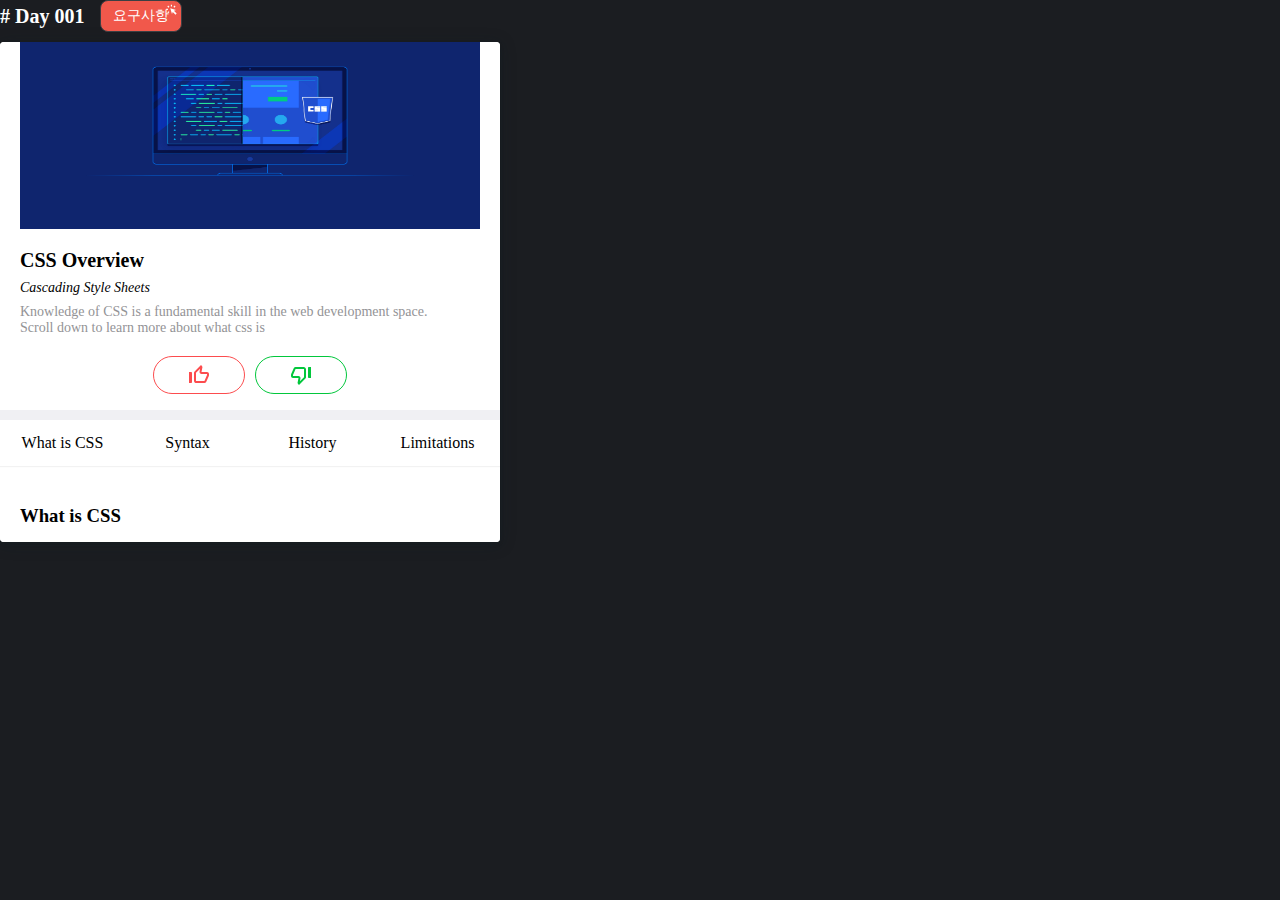
<file: index.html>
<!DOCTYPE html>
<html lang="en">
   <head>
      <meta charset="UTF-8" />
      <meta http-equiv="X-UA-Compatible" content="IE=edge" />
      <meta name="viewport" content="width=device-width, initial-scale=1.0" />
      <title>CSS Challenge</title>
      <link rel="stylesheet" href="./index.css" />
   </head>
   <body>
      <section class="challengelist">
         <div class="day">
            <div class="day-inst">
               <h2 class="day-title"># Day 001</h2>
               <button>
                  <svg fill="white" xmlns="http://www.w3.org/2000/svg" height="24" viewBox="0 -960 960 960" width="24">
                     <path
                        d="M80-480v-80h120v80H80Zm136 222-56-58 84-84 58 56-86 86Zm28-382-84-84 56-58 86 86-58 56Zm476 480L530-350l-50 150-120-400 400 120-148 52 188 188-80 80ZM400-720v-120h80v120h-80Zm236 80-58-56 86-86 56 56-84 86Z"
                     />
                  </svg>
                  <span>요구사항</span>
               </button>
            </div>
            <div class="day-content">
               <iframe
                  class="day-content__challenge"
                  src="./day1/day1.html"
                  title="day1"
                  frameborder="0"
                  allowfullscreen
                  loading="lazy"
               ></iframe>
            </div>
         </div>
      </section>
   </body>
</html>
</file>
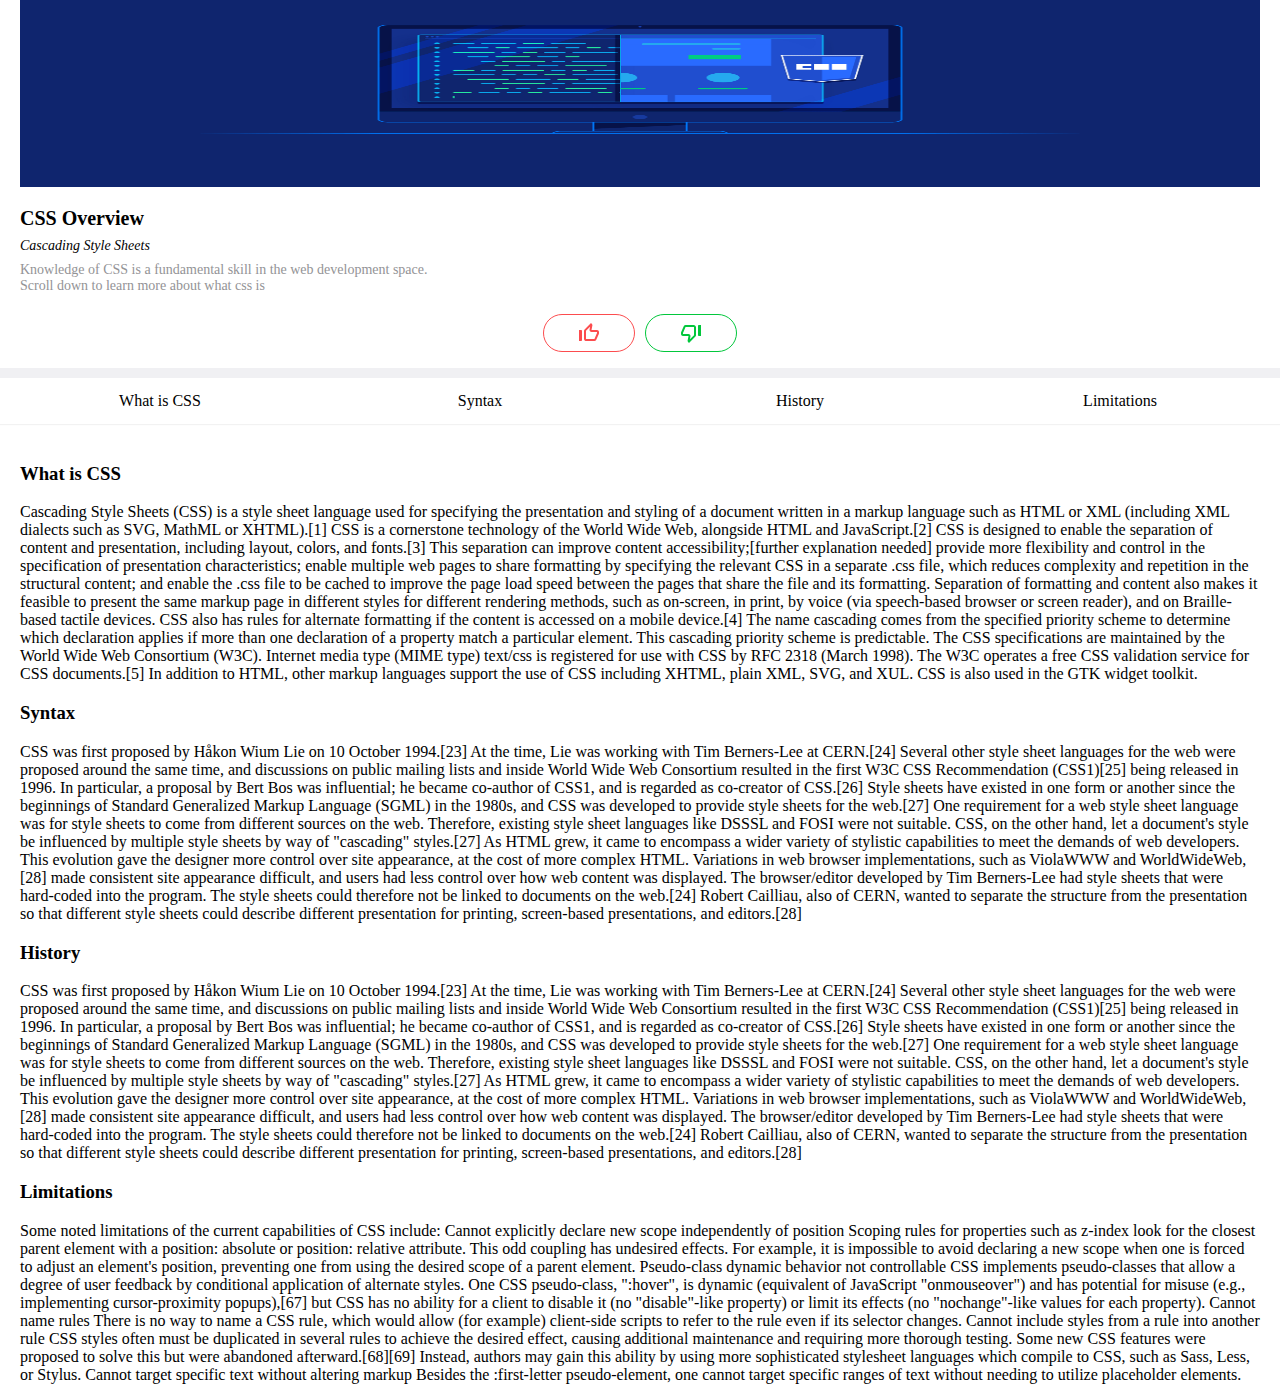
<file: day1/day1.html>
<!DOCTYPE html>
<html lang="en">
   <head>
      <meta charset="UTF-8" />
      <meta http-equiv="X-UA-Compatible" content="IE=edge" />
      <meta name="viewport" content="width=s, initial-scale=1.0" />
      <title>Day1 - CSS Challenge</title>
      <link rel="stylesheet" href="./css/day1.css" />
   </head>
   <body>
      <header id="header">CSS</header>
      <section>
         <img id="img-main" src="./img/css.png" />
         <div class="div-inst">
            <h1>CSS Overview</h1>
            <span>Cascading Style Sheets</span>
            <p>Knowledge of CSS is a fundamental skill in the web development space.</p>
            <p>Scroll down to learn more about what css is</p>
            <div class="div-vote">
               <button class="btn-vote">
                  <svg xmlns="http://www.w3.org/2000/svg" height="24px" viewBox="0 0 24 24" width="24px" fill="#fc4c4e">
                     <path d="M0 0h24v24H0V0z" fill="none" />
                     <path
                        d="M13.11 5.72l-.57 2.89c-.12.59.04 1.2.42 1.66.38.46.94.73 1.54.73H20v1.08L17.43 18H9.34c-.18 0-.34-.16-.34-.34V9.82l4.11-4.1M14 2L7.59 8.41C7.21 8.79 7 9.3 7 9.83v7.83C7 18.95 8.05 20 9.34 20h8.1c.71 0 1.36-.37 1.72-.97l2.67-6.15c.11-.25.17-.52.17-.8V11c0-1.1-.9-2-2-2h-5.5l.92-4.65c.05-.22.02-.46-.08-.66-.23-.45-.52-.86-.88-1.22L14 2zM4 9H2v11h2c.55 0 1-.45 1-1v-9c0-.55-.45-1-1-1z"
                     />
                  </svg>
               </button>
               <button class="btn-vote">
                  <svg xmlns="http://www.w3.org/2000/svg" height="24px" viewBox="0 0 24 24" width="24px" fill="#02c73c">
                     <path d="M24 24H0V0h24v24z" fill="none" />
                     <path
                        d="M10.89 18.28l.57-2.89c.12-.59-.04-1.2-.42-1.66-.38-.46-.94-.73-1.54-.73H4v-1.08L6.57 6h8.09c.18 0 .34.16.34.34v7.84l-4.11 4.1M10 22l6.41-6.41c.38-.38.59-.89.59-1.42V6.34C17 5.05 15.95 4 14.66 4h-8.1c-.71 0-1.36.37-1.72.97l-2.67 6.15c-.11.25-.17.52-.17.8V13c0 1.1.9 2 2 2h5.5l-.92 4.65c-.05.22-.02.46.08.66.23.45.52.86.88 1.22L10 22zm10-7h2V4h-2c-.55 0-1 .45-1 1v9c0 .55.45 1 1 1z"
                     />
                  </svg>
               </button>
            </div>
         </div>
      </section>
      <section class="section-content">
         <nav class="nav-sticky">
            <ul>
               <li>
                  <a href="#overview">What is CSS</a>
               </li>
               <li><a href="#overview2">Syntax</a></li>
               <li><a href="#overview3">History</a></li>
               <li><a href="#overview4">Limitations</a></li>
            </ul>
         </nav>

         <div>
            <h3 class="target" id="overview">What is CSS</h3>
            <p>
               Cascading Style Sheets (CSS) is a style sheet language used for specifying the presentation and styling
               of a document written in a markup language such as HTML or XML (including XML dialects such as SVG,
               MathML or XHTML).[1] CSS is a cornerstone technology of the World Wide Web, alongside HTML and
               JavaScript.[2] CSS is designed to enable the separation of content and presentation, including layout,
               colors, and fonts.[3] This separation can improve content accessibility;[further explanation needed]
               provide more flexibility and control in the specification of presentation characteristics; enable
               multiple web pages to share formatting by specifying the relevant CSS in a separate .css file, which
               reduces complexity and repetition in the structural content; and enable the .css file to be cached to
               improve the page load speed between the pages that share the file and its formatting. Separation of
               formatting and content also makes it feasible to present the same markup page in different styles for
               different rendering methods, such as on-screen, in print, by voice (via speech-based browser or screen
               reader), and on Braille-based tactile devices. CSS also has rules for alternate formatting if the content
               is accessed on a mobile device.[4] The name cascading comes from the specified priority scheme to
               determine which declaration applies if more than one declaration of a property match a particular
               element. This cascading priority scheme is predictable. The CSS specifications are maintained by the
               World Wide Web Consortium (W3C). Internet media type (MIME type) text/css is registered for use with CSS
               by RFC 2318 (March 1998). The W3C operates a free CSS validation service for CSS documents.[5] In
               addition to HTML, other markup languages support the use of CSS including XHTML, plain XML, SVG, and XUL.
               CSS is also used in the GTK widget toolkit.
            </p>
            <h3 class="target" id="overview2">Syntax</h3>
            <p>
               CSS was first proposed by Håkon Wium Lie on 10 October 1994.[23] At the time, Lie was working with Tim
               Berners-Lee at CERN.[24] Several other style sheet languages for the web were proposed around the same
               time, and discussions on public mailing lists and inside World Wide Web Consortium resulted in the first
               W3C CSS Recommendation (CSS1)[25] being released in 1996. In particular, a proposal by Bert Bos was
               influential; he became co-author of CSS1, and is regarded as co-creator of CSS.[26] Style sheets have
               existed in one form or another since the beginnings of Standard Generalized Markup Language (SGML) in the
               1980s, and CSS was developed to provide style sheets for the web.[27] One requirement for a web style
               sheet language was for style sheets to come from different sources on the web. Therefore, existing style
               sheet languages like DSSSL and FOSI were not suitable. CSS, on the other hand, let a document's style be
               influenced by multiple style sheets by way of "cascading" styles.[27] As HTML grew, it came to encompass
               a wider variety of stylistic capabilities to meet the demands of web developers. This evolution gave the
               designer more control over site appearance, at the cost of more complex HTML. Variations in web browser
               implementations, such as ViolaWWW and WorldWideWeb,[28] made consistent site appearance difficult, and
               users had less control over how web content was displayed. The browser/editor developed by Tim
               Berners-Lee had style sheets that were hard-coded into the program. The style sheets could therefore not
               be linked to documents on the web.[24] Robert Cailliau, also of CERN, wanted to separate the structure
               from the presentation so that different style sheets could describe different presentation for printing,
               screen-based presentations, and editors.[28]
            </p>
            <h3 class="target" id="overview3">History</h3>
            <p>
               CSS was first proposed by Håkon Wium Lie on 10 October 1994.[23] At the time, Lie was working with Tim
               Berners-Lee at CERN.[24] Several other style sheet languages for the web were proposed around the same
               time, and discussions on public mailing lists and inside World Wide Web Consortium resulted in the first
               W3C CSS Recommendation (CSS1)[25] being released in 1996. In particular, a proposal by Bert Bos was
               influential; he became co-author of CSS1, and is regarded as co-creator of CSS.[26] Style sheets have
               existed in one form or another since the beginnings of Standard Generalized Markup Language (SGML) in the
               1980s, and CSS was developed to provide style sheets for the web.[27] One requirement for a web style
               sheet language was for style sheets to come from different sources on the web. Therefore, existing style
               sheet languages like DSSSL and FOSI were not suitable. CSS, on the other hand, let a document's style be
               influenced by multiple style sheets by way of "cascading" styles.[27] As HTML grew, it came to encompass
               a wider variety of stylistic capabilities to meet the demands of web developers. This evolution gave the
               designer more control over site appearance, at the cost of more complex HTML. Variations in web browser
               implementations, such as ViolaWWW and WorldWideWeb,[28] made consistent site appearance difficult, and
               users had less control over how web content was displayed. The browser/editor developed by Tim
               Berners-Lee had style sheets that were hard-coded into the program. The style sheets could therefore not
               be linked to documents on the web.[24] Robert Cailliau, also of CERN, wanted to separate the structure
               from the presentation so that different style sheets could describe different presentation for printing,
               screen-based presentations, and editors.[28]
            </p>
            <h3 class="target" id="overview4">Limitations</h3>
            <p>
               Some noted limitations of the current capabilities of CSS include: Cannot explicitly declare new scope
               independently of position Scoping rules for properties such as z-index look for the closest parent
               element with a position: absolute or position: relative attribute. This odd coupling has undesired
               effects. For example, it is impossible to avoid declaring a new scope when one is forced to adjust an
               element's position, preventing one from using the desired scope of a parent element. Pseudo-class dynamic
               behavior not controllable CSS implements pseudo-classes that allow a degree of user feedback by
               conditional application of alternate styles. One CSS pseudo-class, ":hover", is dynamic (equivalent of
               JavaScript "onmouseover") and has potential for misuse (e.g., implementing cursor-proximity popups),[67]
               but CSS has no ability for a client to disable it (no "disable"-like property) or limit its effects (no
               "nochange"-like values for each property). Cannot name rules There is no way to name a CSS rule, which
               would allow (for example) client-side scripts to refer to the rule even if its selector changes. Cannot
               include styles from a rule into another rule CSS styles often must be duplicated in several rules to
               achieve the desired effect, causing additional maintenance and requiring more thorough testing. Some new
               CSS features were proposed to solve this but were abandoned afterward.[68][69] Instead, authors may gain
               this ability by using more sophisticated stylesheet languages which compile to CSS, such as Sass, Less,
               or Stylus. Cannot target specific text without altering markup Besides the :first-letter pseudo-element,
               one cannot target specific ranges of text without needing to utilize placeholder elements.
            </p>
         </div>
      </section>
      <script>
         document.addEventListener('scroll', function () {
            const $header = document.querySelector('#header');

            const scrollPosition = window.pageYOffset || document.documentElement.scrollTop;
            const opacity = Math.min(1, scrollPosition / 50); // 500은 배경색이 완전히 하얗게 되는 스크롤 위치입니다.
            $header.style.opacity = opacity; // RGBA를 사용해 투명도 조절
         });
      </script>
   </body>
</html>
</file>
<file: day1/css/day1.css>
/*sticky header*/
body,
h1,
p,
ul {
   margin: 0;
   padding: 0;
}
ul,
ol {
   list-style-type: none;
}
body {
   background-color: #f0f0f3;
}
* {
   box-sizing: border-box;
}
a {
   text-decoration: none;
   color: black;
}
section {
   width: 100%;
   padding: 0 20px;
   background-color: white;
}
button {
   all: unset;
   cursor: pointer;
}
#header {
   position: fixed;
   left: 0;
   top: 0;
   right: 0;
   background-color: white;
   padding: 0 20px;
   font-size: 20px;
   font-weight: 600;
   height: 50px;
   display: flex;
   align-items: center;
   opacity: 0;
   border-bottom: 1px solid #f3f3f3;
   box-shadow: 0px 1px 1px rgba(0, 0, 0, 0.05);
}
#img-main {
   width: 100%;
   height: 187px;
}
.div-inst {
   padding: 16px 0;
}
.div-inst > h1 {
   font-size: 20px;
   margin-bottom: 8px;
}
.div-inst > span {
   font-style: italic;
   font-size: 14px;
   display: block;
   margin-bottom: 8px;
}
.div-inst > p {
   font-size: 14px;
   color: #939396;
}
.div-vote {
   margin-top: 20px;
   display: flex;
   justify-content: center;
   align-items: center;
   gap: 10px;
}
.btn-vote {
   border-radius: 20px;
   width: 90px;
   height: 36px;
   display: grid;
   place-items: center;
}
.btn-vote:first-child {
   border: 1px solid #fc4c4e;
}
.btn-vote:last-child {
   border: 1px solid #02c73c;
}
.section-content {
   box-shadow: 0px 1px -1px rgba(0, 0, 0, 0.05);
   margin-top: 10px;
}
.section-content > div {
   padding-top: 20px;
}
.nav-sticky {
   position: -webkit-sticky; /* Safari 브라우저 지원 */
   position: sticky;
   margin-left: -20px;
   margin-right: -20px;
   z-index: 10;
   background-color: white;
   top: 49px; /* 스크롤 시 상단에 고정 */
}
.nav-sticky > ul {
   box-shadow: 0px 1px 1px rgba(0, 0, 0, 0.05);
   display: grid;
   grid-template-columns: 1fr 1fr 1fr 1fr;
}
.nav-sticky > ul > li {
   display: flex;
   align-items: center;
   justify-content: center;
   padding: 14px 0;
   cursor: pointer;
}
.nav-sticky > ul > li > a:hover {
   color: #0285ff;
}
.nav-sticky > ul > li > a:focus {
   color: #0285ff;
}

:target {
   scroll-margin-top: 120px; /* 고정된 헤더의 높이에 따라 조정 */
}
</file>
<file: index.css>
/* http://meyerweb.com/eric/tools/css/reset/ 
   v2.0 | 20110126
   License: none (public domain)
*/

html,
body,
div,
span,
applet,
object,
iframe,
h1,
h2,
h3,
h4,
h5,
h6,
p,
blockquote,
pre,
a,
abbr,
acronym,
address,
big,
cite,
code,
del,
dfn,
em,
img,
ins,
kbd,
q,
s,
samp,
small,
strike,
strong,
sub,
sup,
tt,
var,
b,
u,
i,
center,
dl,
dt,
dd,
ol,
ul,
li,
fieldset,
form,
label,
legend,
table,
caption,
tbody,
tfoot,
thead,
tr,
th,
td,
article,
aside,
canvas,
details,
embed,
figure,
figcaption,
footer,
header,
hgroup,
menu,
nav,
output,
ruby,
section,
summary,
time,
mark,
audio,
video {
   margin: 0;
   padding: 0;
   border: 0;
   font-size: 100%;
   font: inherit;
   vertical-align: baseline;
}
/* HTML5 display-role reset for older browsers */
article,
aside,
details,
figcaption,
figure,
footer,
header,
hgroup,
menu,
nav,
section {
   display: block;
}
body {
   line-height: 1;
}
ol,
ul {
   list-style: none;
}
blockquote,
q {
   quotes: none;
}
blockquote:before,
blockquote:after,
q:before,
q:after {
   content: '';
   content: none;
}
table {
   border-collapse: collapse;
   border-spacing: 0;
}

body {
   background-color: #1b1d21;
}
.challengelist {
   display: grid;
   grid-template-columns: 1fr;
}
.day {
   width: 100%;
   max-width: 500px;
}
.day-content {
   width: 100%;
   height: 500px;
   display: flex;
   align-items: center;
   justify-content: center;
   border-radius: 4px;
   background-color: white;
   box-shadow: rgba(14, 30, 37, 0.12) 0px 2px 4px 0px, rgba(14, 30, 37, 0.32) 0px 2px 16px 0px;
}
.day-content__challenge {
   width: 100%;
   height: 100%;
   border-radius: 4px;
}
.day-title {
   font-weight: 600;
   font-size: 20px;
   color: white;
}
.day-inst {
   display: flex;
   align-items: center;
   gap: 16px;
   margin-bottom: 10px;
}
.day-inst > button {
   all: unset;
   border: 1px solid #3c3f43;
   background-color: #f1584b;
   color: white;
   width: 80px;
   height: 30px;
   text-align: center;
   border-radius: 8px;
   cursor: pointer;
   font-size: 14px;
   display: grid;
   align-items: center;
   position: relative;
}
.day-inst > button > svg {
   position: absolute;
   top: -3px;
   right: 2px;
   width: 14px;
}
</file>
